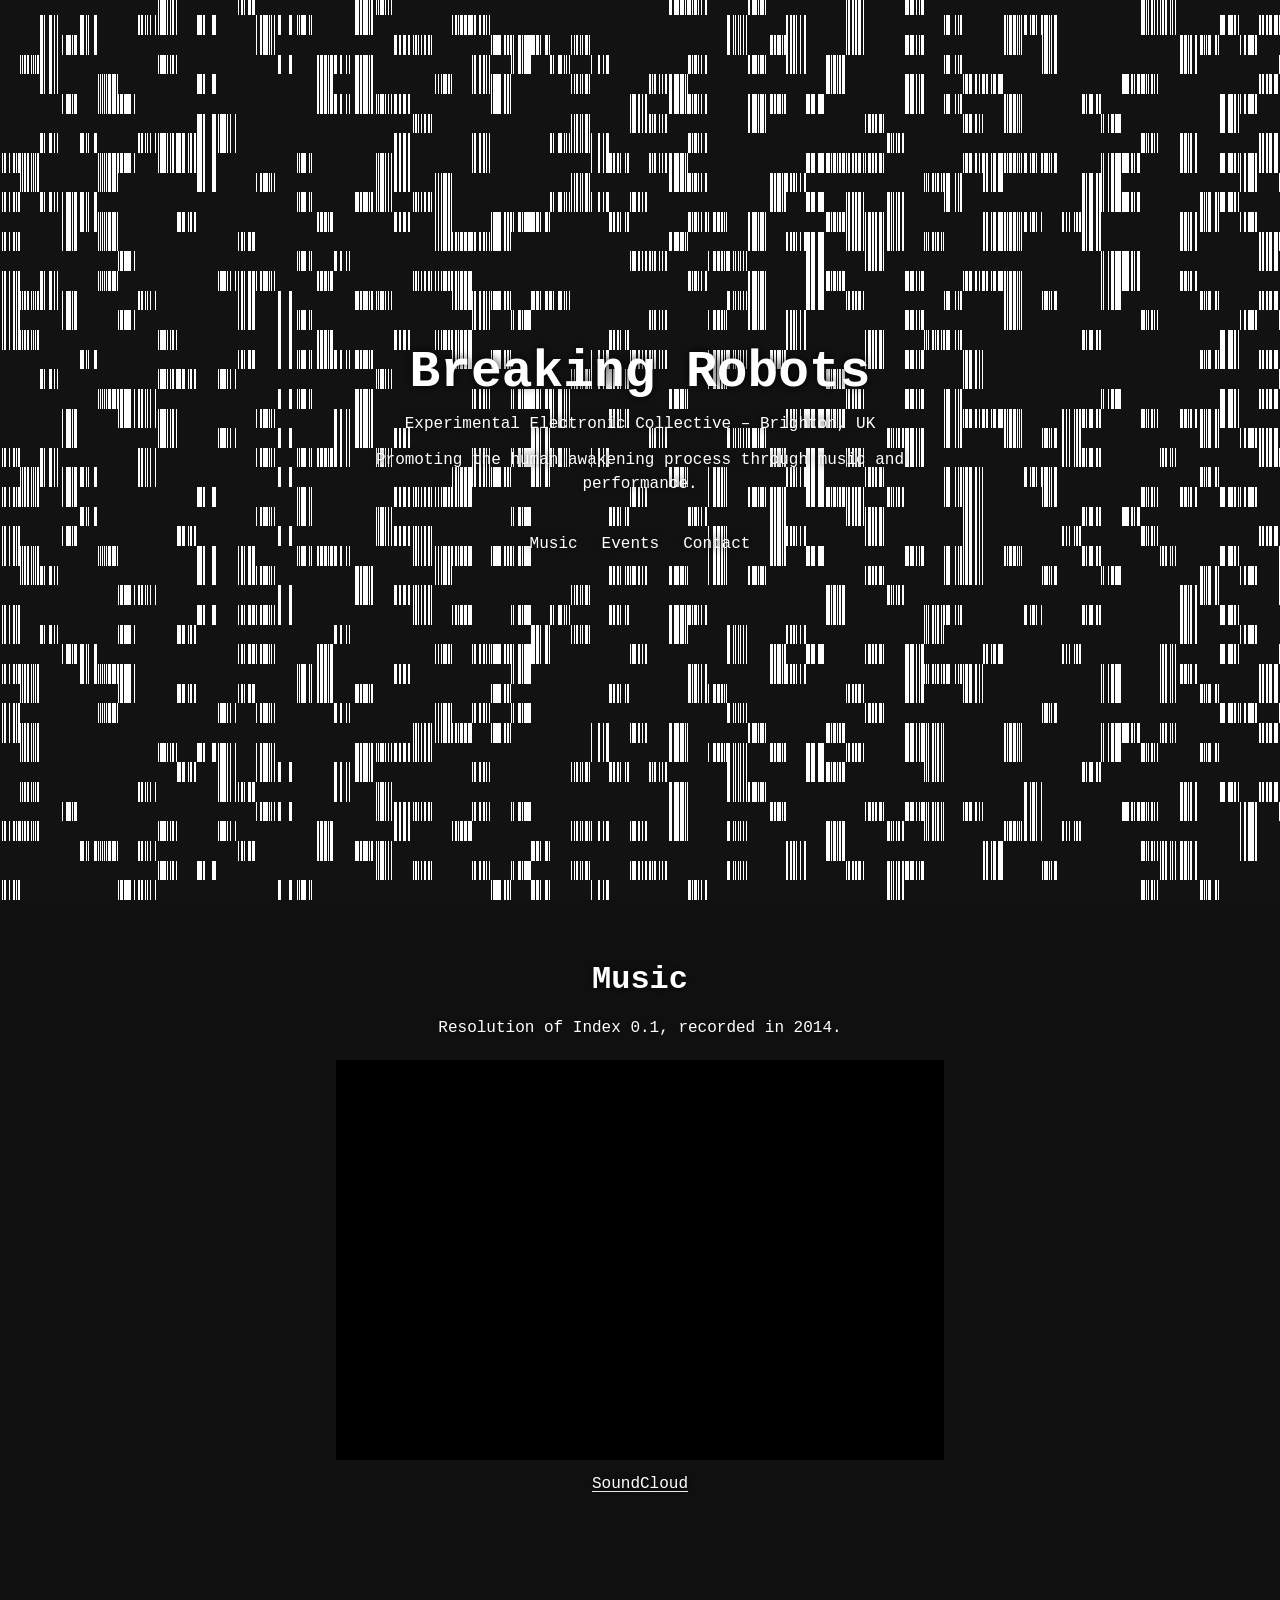
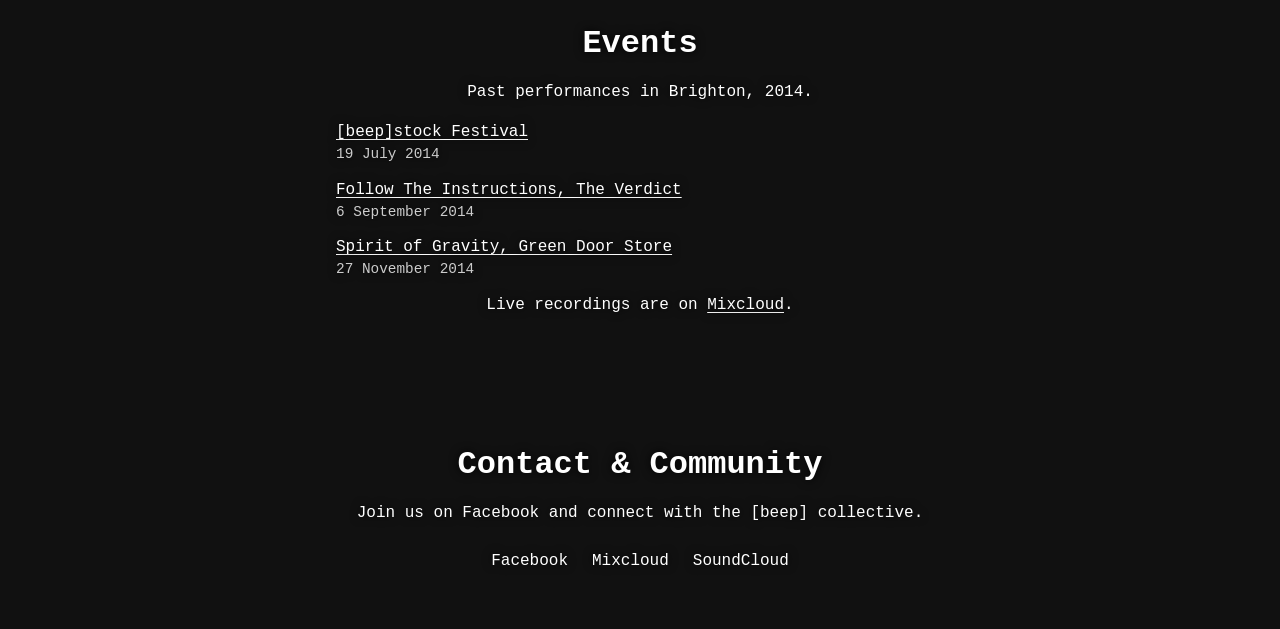
<file: index.html>
<!doctype html>
<html lang="en">
  <head>
    <meta charset="UTF-8" />
    <link rel="icon" type="image/svg+xml" href="/robot.svg" />
    <meta name="viewport" content="width=device-width, initial-scale=1.0" />
    <title>Breaking Robots</title>
    <meta name="description" content="Breaking Robots is an experimental electronic collective from Brighton, UK. Free improvisation on the themes of assimilation and disintegration, through music and performance." />
    <script type="module" crossorigin src="/assets/index-CIky__xw.js"></script>
    <link rel="stylesheet" crossorigin href="/assets/index--p_QQbR5.css">
  </head>
  <body>
    <div id="root"></div>
    <script src="/js/autogenerative-glitch.js"></script>
  </body>
</html>
</file>
<file: assets/index--p_QQbR5.css>
:root{--lightningcss-light: ;--lightningcss-dark:initial;color-scheme:dark;color:#fff;text-rendering:optimizeLegibility;-webkit-font-smoothing:antialiased;-moz-osx-font-smoothing:grayscale;background-color:#111;font-family:ui-monospace,SFMono-Regular,Menlo,Consolas,monospace;font-weight:400;line-height:1.5}*,:before,:after{box-sizing:border-box}html,body{color:#fff;background-color:#0000;min-width:320px;min-height:100%;margin:0}html{background-color:#111}#root{z-index:1;background:0 0;min-height:100vh;position:relative;overflow-x:hidden}.shader-canvas{z-index:0;width:100vw;height:100vh;pointer-events:none;background:#111;height:100dvh;display:block;position:fixed;inset:0;transform:translateZ(0)}.no-webgl-fallback body:before{content:"";z-index:0;pointer-events:none;opacity:.55;mix-blend-mode:normal;background-color:#111;background-image:repeating-linear-gradient(90deg,#fff 0 2px,#0000 2px 10px),repeating-linear-gradient(0deg,#fff 0 8px,#0000 8px 22px);background-size:48px 48px,48px 48px;animation:1.2s steps(8,end) infinite shader-fallback-shift;position:fixed;inset:0}@keyframes shader-fallback-shift{0%{background-position:0 0,0 0}to{background-position:48px 24px,-24px 48px}}h1,h2,p{margin:0 0 .75rem}h1{font-size:clamp(2rem,8vw,3.2rem);line-height:1.1}h2{font-size:clamp(1.35rem,4vw,2rem)}a{color:#fff;text-underline-offset:3px;font-weight:500;text-decoration:underline}a:hover,a:focus-visible{color:#ddd}.hero{z-index:1;min-height:100vh;min-height:100svh;color:#fff;text-align:center;text-shadow:0 0 10px #000;background:0 0;flex-direction:column;justify-content:center;align-items:center;min-height:100dvh;padding:clamp(1.25rem,5vw,3rem);display:flex;position:relative}.hero p{max-width:36rem}.hero nav,.section-nav{flex-wrap:wrap;justify-content:center;gap:.75rem 1.5rem;margin-top:1.5rem;display:flex}.hero nav a,.section-nav a,.social a{text-decoration:none}.section{z-index:1;color:#fff;text-align:center;text-shadow:0 0 10px #000;background:0 0;max-width:44rem;margin:0 auto;padding:clamp(2rem,6vw,3.5rem) clamp(1rem,5vw,3rem);position:relative}.sc-embed{background:#000;width:100%;max-width:40rem;margin:1.25rem auto .75rem;overflow:hidden}.sc-embed iframe{border:0;width:100%;height:400px;display:block}.sc-link,.events-note{margin-top:.75rem}.events{text-align:left;margin:1rem 0 0;padding:0;list-style:none}.events li{margin:0 0 .75rem;padding-left:0}.events li time{color:#ccc;font-size:.9em;display:block}@media (max-width:600px){.sc-embed iframe{height:320px}}
</file>
